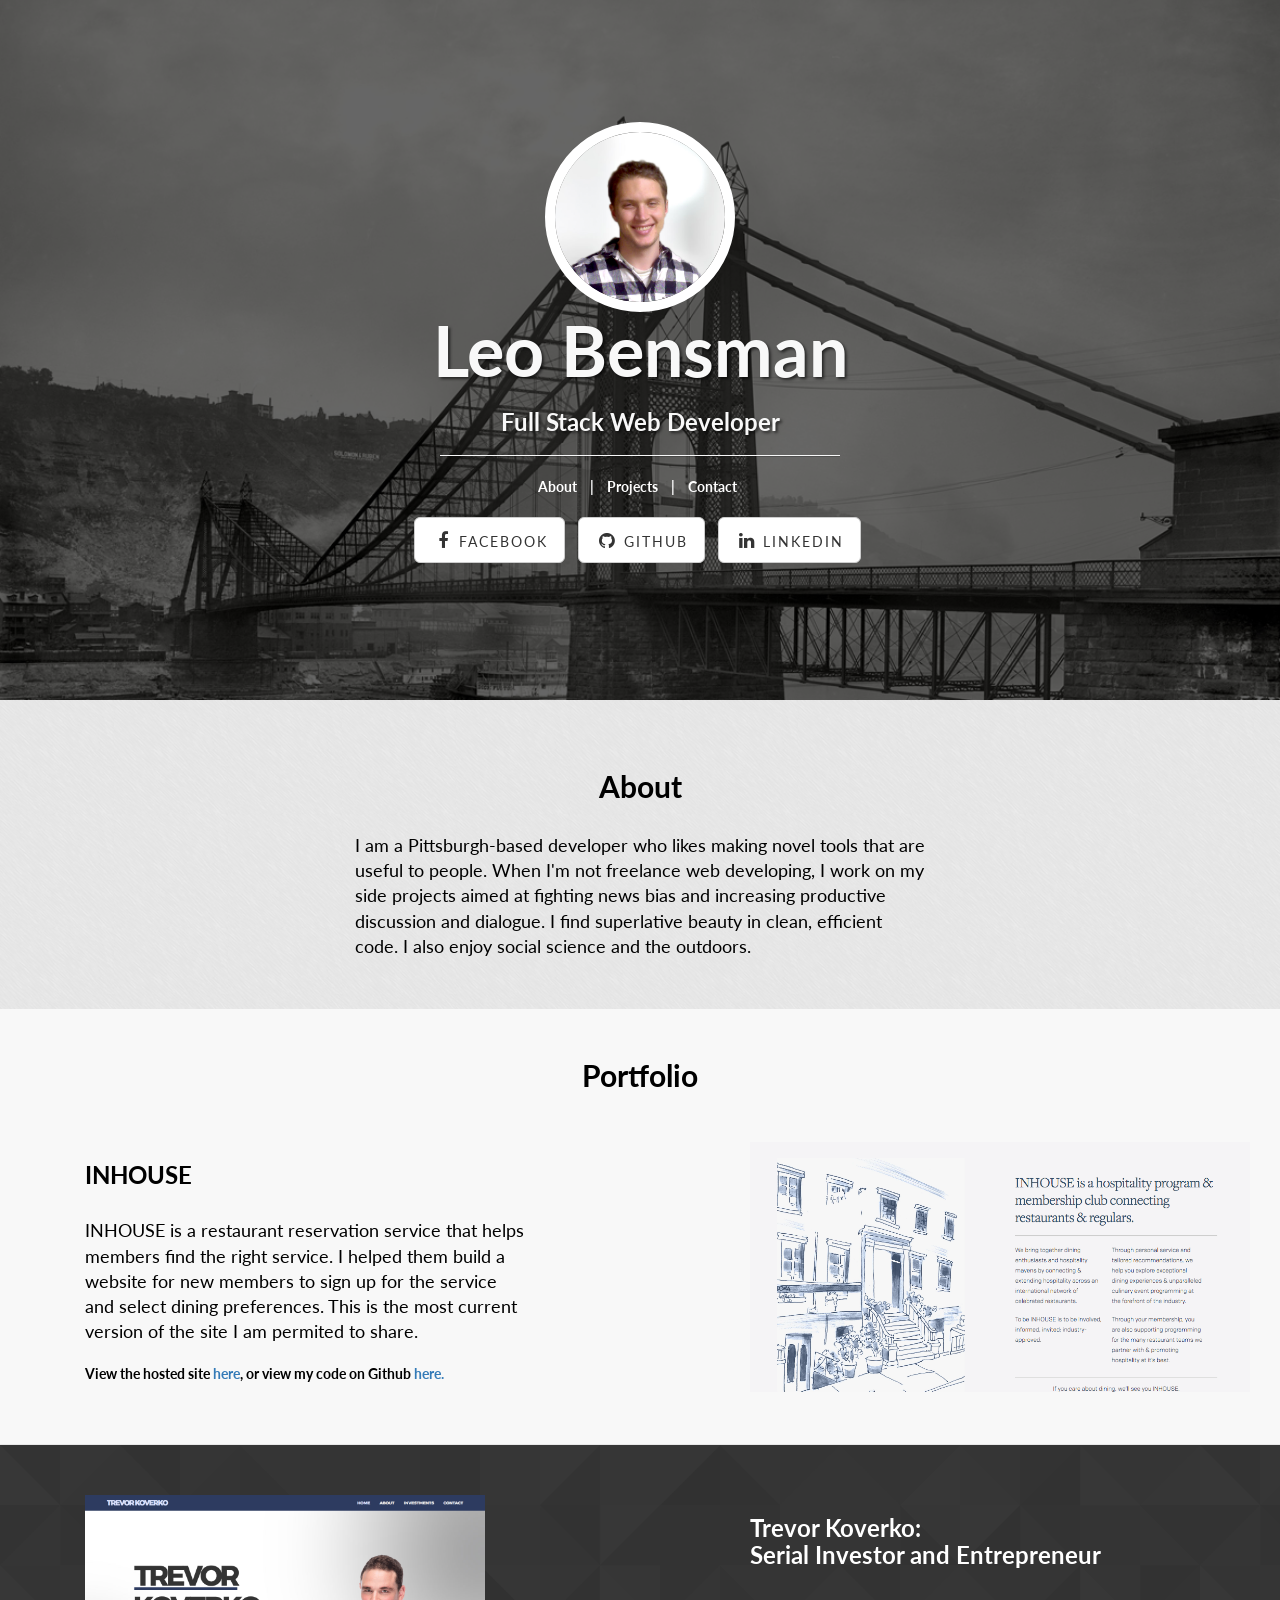
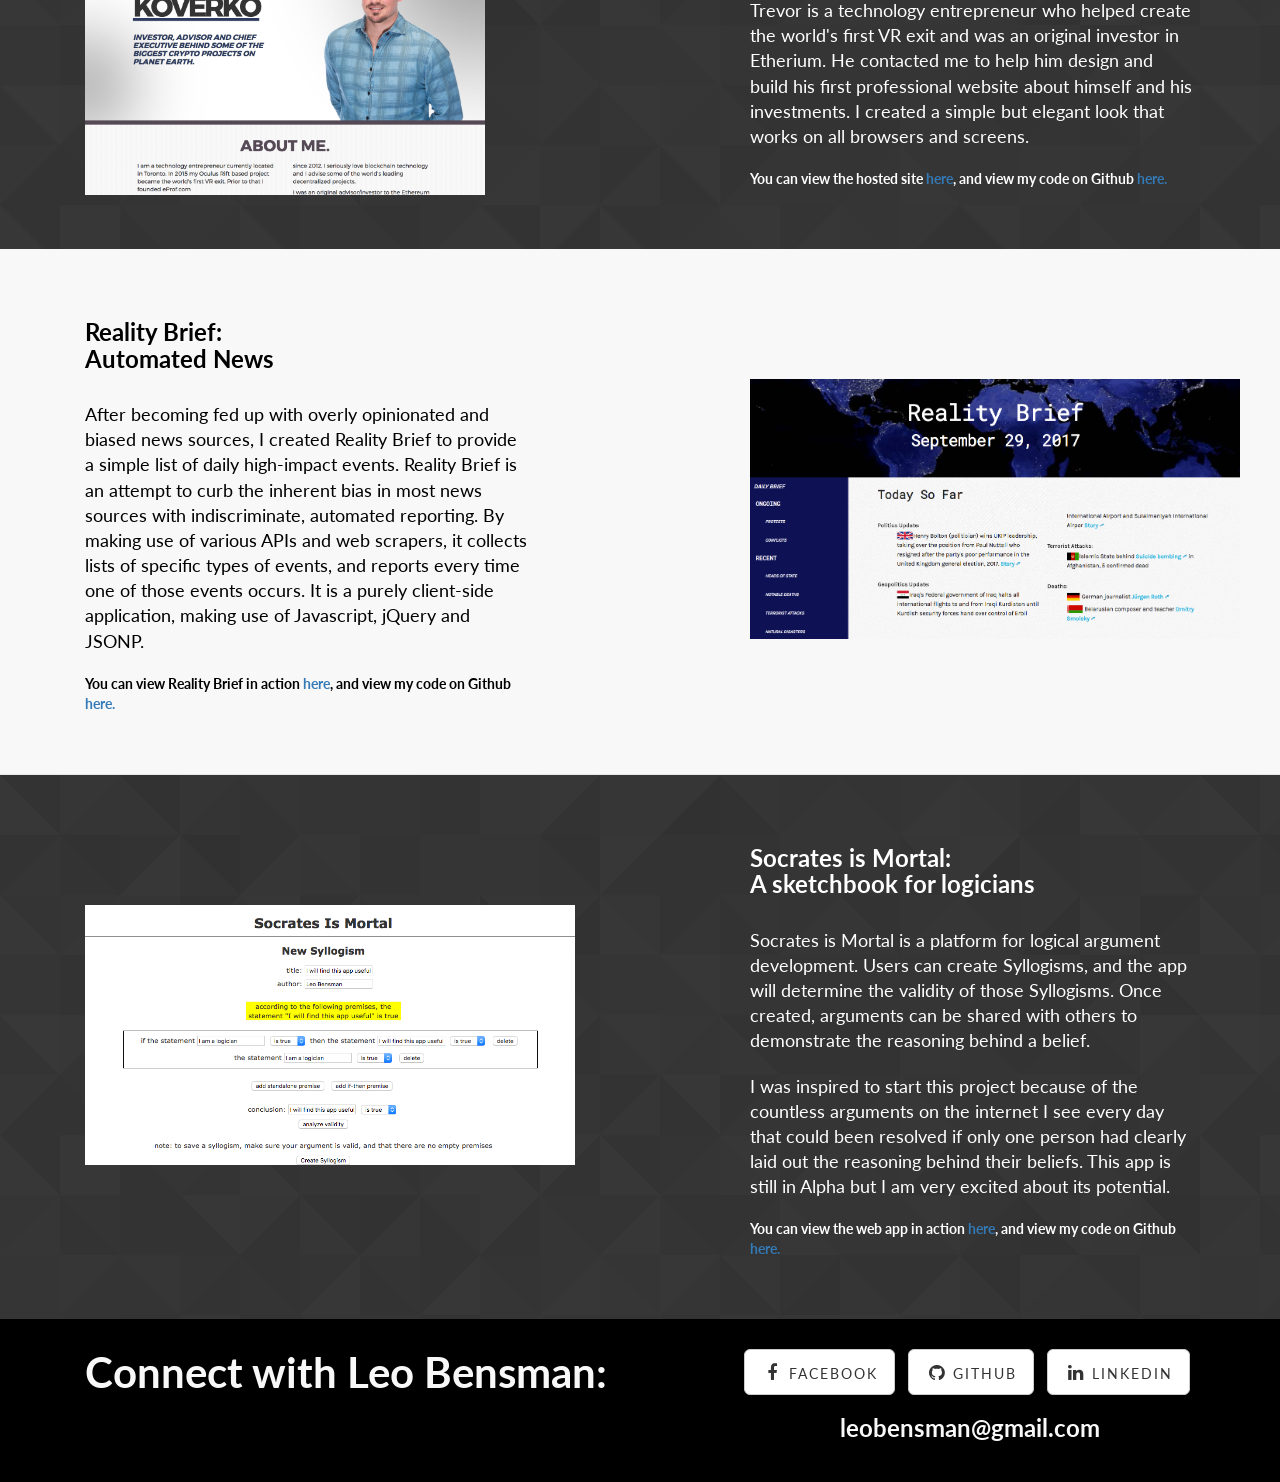
<file: index.html>
<!DOCTYPE html>
<html lang="en">

<head>

    <meta charset="utf-8">
    <meta http-equiv="X-UA-Compatible" content="IE=edge">
    <meta name="viewport" content="width=device-width, initial-scale=1">
    <meta name="description" content="">
    <meta name="author" content="">

    <title>Leo Bensman</title>

    <!-- CSS Recet -->
    <link href="css/reset.min.css" rel="stylesheet">

    <!-- Bootstrap Core CSS -->
    <link href="css/bootstrap.min.css" rel="stylesheet">

    <!-- Custom CSS -->
    <link href="css/landing-page.css" rel="stylesheet">

    <!-- Custom Fonts -->
    <link href="font-awesome/css/font-awesome.min.css" rel="stylesheet" type="text/css">
    <link href="https://fonts.googleapis.com/css?family=Lato:300,400,700,300italic,400italic,700italic" rel="stylesheet" type="text/css">

    <!-- HTML5 Shim and Respond.js IE8 support of HTML5 elements and media queries -->
    <!-- WARNING: Respond.js doesn't work if you view the page via file:// -->
    <!--[if lt IE 9]>
        <script src="https://oss.maxcdn.com/libs/html5shiv/3.7.0/html5shiv.js"></script>
        <script src="https://oss.maxcdn.com/libs/respond.js/1.4.2/respond.min.js"></script>
    <![endif]-->

</head>

<body>

    <!-- Header -->
    <div class="background-image"></div>
    <div class="intro-header">
        <div class="container">

            <div class="row">
                <div class="col-lg-12">
                    <div class="intro-message">
                        <img id='profile' src="img/profile.png">
                        <h1>Leo Bensman</h1>
                        <h3>Full Stack Web Developer</h3>
                        <hr class="intro-divider">
                        <ul class="list-inline">
                            <li>
                                <a href="#about">About</a>
                            </li>
                            <li class="footer-menu-divider">|</li>
                            <li>
                                <a href="#projects">Projects</a>
                            </li>
                            <!-- <li class="footer-menu-divider">|</li> -->
                            <!-- <li> -->
                                <!-- <a href="#samples">Code Samples</a> -->
                            <!-- </li> -->
                            <!-- <li class="footer-menu-divider">|</li>                        
                                <a target="_blank" href="./leobensman_resume.pdf">Resumé</a>
                            </li> -->
                            <li class="footer-menu-divider">|</li> 
                            <li>                       
                                <a href="#contact">Contact</a>
                            </li>
                        </ul>
                        <ul class="list-inline intro-social-buttons">
                            <li>
                                <a href="https://facebook.com/leobensman" class="btn btn-default btn-lg"><i class="fa fa-facebook fa-fw"></i> <span class="network-name">Facebook</span></a>
                            </li>
                            <li>
                                <a href="https://github.com/LeoPCI" class="btn btn-default btn-lg"><i class="fa fa-github fa-fw"></i> <span class="network-name">Github</span></a>
                            </li>
                            <li>
                                <a href="https://www.linkedin.com/in/leo-bensman-19858359" class="btn btn-default btn-lg"><i class="fa fa-linkedin fa-fw"></i> <span class="network-name">Linkedin</span></a>
                            </li>
                        </ul>

                    </div>
                </div>
            </div>

        </div>
        <!-- /.container -->

    </div>
    <!-- /.intro-header -->

    <div id="paralax-spacing"></div>

    <!-- Page Content -->
    <div id="page-content">
    <a  name="about"></a>

    <div class="content-section-c">

        <div class="container about">
            <div class="row">
                    <h2 class="section-heading">About</h2>
                    <p class="lead">I am a Pittsburgh-based developer who likes making novel tools that are useful to people. When I'm not freelance web developing, I work on my side projects aimed at fighting news bias and increasing productive discussion and dialogue. I find superlative beauty in clean, efficient code. I also enjoy social science and the outdoors.</p>
            </div>

        </div>
        <!-- /.container -->

    </div>
    <!-- /#about -->

    <div id="project-header"><h2 class="section-heading">Portfolio</h2></div>

	<a  name="projects"></a>

<!--     <div class="content-section-a">

        <div class="container">

            <div class="row">
                <div class="col-lg-5 col-sm-6">
                    <div class="clearfix"></div>
                    <h3 class="section-heading">Double Trouble</h3>
                    <p class="lead">This rails eCommerce site approached me about a complete redesign in April 2017. The owner had just opened her Panama-based clothing line and bare-bones online store, and needed a design to match the style of her brand. I implemented a new modern look, added several organizational and sorting options, and helped make the site mobile-friendly. <p>You can view the site <a target="_blank" href="http://shopdoubletrouble.com/">here.</a></p>
                </div>
                <div class="col-lg-5 col-lg-offset-2 col-sm-6">
                        <div class="webpiece" id="doubletrouble">
                        <div class="clickme">
                            <a target="_blank" href="http://shopdoubletrouble.com/"><div class="fullclick">visit website</div></a>
                        </div>
                    </div>
                </div>
            </div>

        </div> -->
        <!-- /.container -->

    <!-- </div> -->
    <!-- /.content-section-a -->

   <div class="content-section-a">

        <div class="container">
            <div class="row">
                <div class="col-lg-5 col-sm-6">
                    <h3 class="section-heading">INHOUSE</h3>
                    <p class="lead">INHOUSE is a restaurant reservation service that helps members find the right service. I helped them build a website for new members to sign up for the service and select dining preferences. This is the most current version of the site I am permited to share. <p> View the hosted site <a target="_blank" href="https://leopci.github.io/INHOUSE/">here</a>, or view my code on Github <a target="_blank" href="https://github.com/LeoPCI/INHOUSE">here.</a></p>
                </div>
                <div class="col-lg-5 col-lg-offset-2 col-sm-6">
                    <!-- <img class="img-responsive" src="img/news_machine.png" alt="">-->
                    <div class="webpiece" id="inhouse">
                        <div class="clickme">
                            <a target="_blank" href="https://leopci.github.io/INHOUSE/"><div class="rightclick">visit website</div></a><a target="_blank" href="https://github.com/LeoPCI/INHOUSE"><div class="leftclick">view code on Github</div></a>
                        </div>
                    </div>
                </div>
            </div>

        </div>
        <!-- /.container -->

    </div>
    <!-- /.content-section-a -->

    <div class="content-section-b">

        <div class="container">

            <div class="row">
                <div class="col-lg-5 col-lg-offset-1 col-sm-push-6  col-sm-6">
                    <div class="clearfix"></div>
                    <h3 class="section-heading">Trevor Koverko:<br>Serial Investor and Entrepreneur</h3>
                    <p class="lead">Trevor is a technology entrepreneur who helped create the world's first VR exit and was an original investor in Etherium. He contacted me to help him design and build his first professional website about himself and his investments. I created a simple but elegant look that works on all browsers and screens.</p> <p> You can view the hosted site <a target="_blank" href="https://leopci.github.io/Trevor_Koverko/">here</a>, and view my code on Github <a target="_blank" href="https://github.com/LeoPCI/socratesismortal/">here.</a></p> 
                </div>
                <div class="col-lg-5 col-sm-pull-6  col-sm-6">
                    <!-- <img class="img-responsive" src="img/SocratesIsMortal.png" alt=""> -->
                    <div class="webpiece" id="trevor">
                        <div class="clickme">
                            <a target="_blank" href="https://leopci.github.io/Trevor_Koverko/"><div class="rightclick">visit website</div></a><a target="_blank" href="https://github.com/LeoPCI/Trevor_Koverko/"><div class="leftclick">view code on Github</div></a>
                        </div>
                    </div>
                </div>

            </div>
            <!-- /.container -->

        </div>
    </div>

    <!-- /.content-section-b -->


    <div class="content-section-a">

        <div class="container">
            <div class="row">
                <div class="col-lg-5 col-sm-6">
                    <h3 class="section-heading">Reality Brief:<br>Automated News</h3>
                    <p class="lead">After becoming fed up with overly opinionated and biased news sources, I created Reality Brief to provide a simple list of daily high-impact events. Reality Brief is an attempt to curb the inherent bias in most news sources with indiscriminate, automated reporting. By making use of various APIs and web scrapers, it collects lists of specific types of events, and reports every time one of those events occurs. It is a purely client-side application, making use of Javascript, jQuery and JSONP. <p> You can view Reality Brief in action <a target="_blank" href="http://www.realitybrief.com">here</a>, and view my code on Github <a target="_blank" href="https://github.com/LeoPCI/news_machine/">here.</a></p>
                </div>
                <div class="col-lg-5 col-lg-offset-2 col-sm-6">
                    <!-- <img class="img-responsive" src="img/news_machine.png" alt="">-->
                    <div class="webpiece" id="news">
                        <div class="clickme">
                            <a target="_blank" href="http://www.realitybrief.com"><div class="rightclick">visit website</div></a><a target="_blank" href="https://github.com/LeoPCI/news_machine/"><div class="leftclick">view code on Github</div></a>
                        </div>
                    </div>
                </div>
            </div>

        </div>
        <!-- /.container -->

    </div>
    <!-- /.content-section-a -->

    <div class="content-section-b">

        <div class="container">

            <div class="row">
                <div class="col-lg-5 col-lg-offset-1 col-sm-push-6  col-sm-6">
                    <div class="clearfix"></div>
                    <h3 class="section-heading">Socrates is Mortal:<br>A sketchbook for logicians</h3>
                    <p class="lead">Socrates is Mortal is a platform for logical argument development. Users can create Syllogisms, and the app will determine the validity of those Syllogisms. Once created, arguments can be shared with others to demonstrate the reasoning behind a belief. </p><p class="lead">I was inspired to start this project because of the countless arguments on the internet I see every day that could been resolved if only one person had clearly laid out the reasoning behind their beliefs. This app is still in Alpha but I am very excited about its potential. <p> You can view the web app in action <a target="_blank" href="http://www.socratesismortal.com">here</a>, and view my code on Github <a target="_blank" href="https://github.com/LeoPCI/socratesismortal/">here.</a></p> 
                </div>
                <div class="col-lg-5 col-sm-pull-6  col-sm-6">
                    <!-- <img class="img-responsive" src="img/SocratesIsMortal.png" alt=""> -->
                    <div class="webpiece" id="socrates">
                        <div class="clickme">
                            <a target="_blank" href="http://www.socratesismortal.com"><div class="rightclick">visit website</div></a><a target="_blank" href="https://github.com/LeoPCI/socratesismortal"><div class="leftclick">view code on Github</div></a>
                        </div>
                    </div>
                </div>

            </div>
        <!-- /.container -->

    </div>
    </div>



    <!-- /.content-section-b -->

    <!-- <a  name="samples"></a> -->

    <!-- <div class="content-section-c"> -->

        <!-- <div class="container extra"> -->
<!-- 
                <h2 class="section-heading">Mini Projects</h2>
                <div class="row">

                <div class="col-lg-5 col-lg-offset-2 col-sm-6" id="sample">
                    <p>Conway's Game of Life<br>
                        <a target="_blank" href="https://leopci.github.io/Conways-Game-of-Life/">URL</a><br>
                        <a target="_blank" href="https://github.com/LeoPCI/Conways-Game-of-Life">Github</a>
                    </p>
                    <p>Hangman<br>
                        <a target="_blank" href="https://hangmanwithsinatra.herokuapp.com/">URL</a><br>
                        <a target="_blank" href="https://github.com/LeoPCI/hangman">Github</a>
                    </p>
                </div>
                <div class="col-lg-5 col-sm-6" id="sample">
                    <img class="img-responsive" src="img/conway.png" alt=""><br>
                    <img class="img-responsive" src="img/hangman.png" alt=""><br> 
                </div>
                <div class="col-lg-5 col-lg-offset-2 col-sm-6" id="sample">
                    <p>Sample Webstore<br>
                        <a target="_blank" href="https://leopci.github.io/qlik_store_frontpage/">URL</a><br>
                        <a target="_blank" href="https://github.com/LeoPCI/qlik_store_frontpage">Github</a>
                    </p>
                    <p>Caesar Cypher: <br>low-quality encryption<br>
                        <a target="_blank" href="https://caesarcypher.herokuapp.com/">URL</a><br>
                        <a target="_blank" href="https://github.com/LeoPCI/caesar_cypher_with_sinatra">Github</a>
                    </p>
                </div>
                <div class="col-lg-5 col-sm-6" id="sample">
                    <img class="img-responsive" src="img/webstore.png"><br>
                    <img class="img-responsive" src="img/cypher.png">
                </div>
                </div>
            </div>

            </div> -->

       <!--  </div> -->
        <!-- /.container -->

    <!-- /.content-section-a -->


	<a  name="contact"></a>
    <div class="banner">

        <div class="container">

            <div class="row">
                <div class="col-lg-6">
                    <h2>Connect with Leo Bensman:</h2>
                </div>
                <div class="col-lg-6">
                    <ul class="list-inline banner-social-buttons">
                        <li>
                            <a href="https://facebook.com/leobensman" class="btn btn-default btn-lg"><i class="fa fa-facebook fa-fw"></i> <span class="network-name">Facebook</span></a>
                        </li>
                        <li>
                            <a href="https://github.com/LeoPCI" class="btn btn-default btn-lg"><i class="fa fa-github fa-fw"></i> <span class="network-name">Github</span></a>
                        </li>
                        <li>
                            <a href="https://www.linkedin.com/in/leo-bensman-19858359" class="btn btn-default btn-lg"><i class="fa fa-linkedin fa-fw"></i> <span class="network-name">Linkedin</span></a>
                        </li>
                    </ul>
                </div>
            <h3>leobensman@gmail.com</h3>
            </div>

        </div>
        <!-- /.container -->

    </div>

    </div> 
    <!-- /#page-content -->
    
    <!-- /.banner -->

    <!-- jQuery -->
    <script src="js/jquery.js"></script>

    <!-- Bootstrap Core JavaScript -->
    <script src="js/bootstrap.min.js"></script>
    <!-- Custom Javascript -->
    <script src="js/custom.js"></script>

</body>

</html>
</file>
<file: css/landing-page.css>
/*
 * Start Bootstrap - Landing Page (http://startbootstrap.com/)
 * Copyright 2013-2016 Start Bootstrap
 * Licensed under MIT (https://github.com/BlackrockDigital/startbootstrap/blob/gh-pages/LICENSE)
 */

 /*preinstalled*/

body,
html {
    width: 100%;
    height: 100%;
}

body,
h1,
h2,
h3,
h4,
h5,
h6 {
    font-family: "Lato","Helvetica Neue",Helvetica,Arial,sans-serif;
    font-weight: 700;
}

.topnav {
    font-size: 14px; 
}

.lead {
    font-size: 18px;
    font-weight: 400;
    text-align: left;
}

.about .lead {
    width: 50%;
    margin: auto;
}

.intro-header {
    /*padding-top: 50px;*/ /* If you're making other pages, make sure there is 50px of padding to make sure the navbar doesn't overlap content! */
    text-align: center;
    color: #f8f8f8;
    left: 0;
}

.background-image {
    position: fixed;
    width: 100%;
    height: 100%;
    background: url(../background.jpg) no-repeat center center;
    background-size: cover;
    -webkit-filter: brightness(.4)
}

.intro-message {
    position: relative;
    padding-top: 20%;
    padding-bottom: 20%;
}

.intro-message > h1 {
    margin: 0;
    text-shadow: 2px 2px 3px rgba(0,0,0,0.6);
    font-size: 5em;
}

.intro-divider {
    width: 400px;
    border-top: 1px solid #f8f8f8;
    border-bottom: 1px solid rgba(0,0,0,0.2);
}

.intro-message > h3 {
    text-shadow: 2px 2px 3px rgba(0,0,0,0.6);
}

@media(max-width:767px) {
    .intro-message {
        padding-bottom: 15%;
    }

    .intro-message > h1 {
        font-size: 3em;
    }

    ul.intro-social-buttons > li {
        display: block;
        margin-bottom: 20px;
        padding: 0;
    }

    ul.intro-social-buttons > li:last-child {
        margin-bottom: 0;
    }

    .intro-divider {
        width: 100%;
    }
}

.network-name {
    text-transform: uppercase;
    font-size: 14px;
    font-weight: 400;
    letter-spacing: 2px;
}

.content-section-a {
    padding: 50px 0;
    background-color: #f8f8f8;
    position: relative;
    color: black;
}

.content-section-b {
    padding: 50px 0;
    border-top: 1px solid #e7e7e7;
    /*border-bottom: 1px solid #e7e7e7;*/
    background:url(../img/footer_lodyas.png);
    color: white;
    position: relative;
}

.section-heading {
    margin-bottom: 30px;
}

.section-heading-spacer {
    float: left;
    width: 200px;
    border-top: 3px solid #e7e7e7;
}

.banner {
    padding: 30px 0;
    color: #f8f8f8;
    /*background: rgba(0,0,0,0.7);*/
    background-color: black;
    background-size: cover;
    position: relative;
    /*top: 90;*/
    /*background:url(../img/footer_lodyas.png);*/
}

.banner h2 {
    margin: 0;
    text-shadow: 2px 2px 3px rgba(0,0,0,0.6);
    font-size: 3em;
}

.banner h3 {
    float: right;
    margin-right: 110px;
}

.banner ul {
    margin-bottom: 0;
}

.banner-social-buttons {
    float: right;
    margin-top: 0;
}

@media(max-width:1199px) {
    ul.banner-social-buttons {
        float: left;
        margin-top: 15px;
    }
}

@media(max-width:767px) {
    .banner h2 {
        margin: 0;
        text-shadow: 2px 2px 3px rgba(0,0,0,0.6);
        font-size: 3em;
    }

    ul.banner-social-buttons > li {
        display: block;
        margin-bottom: 20px;
        padding: 0;
    }

    ul.banner-social-buttons > li:last-child {
        margin-bottom: 0;
    }
}

footer {
    padding: 50px 0;
    background-color: #f8f8f8;
    position: relative;
}

p.copyright {
    margin: 15px 0 0;
}


/*custom*/

/*.extra div {
    border: 4px solid white;
    float: left;
    max-width: 400px;
    display: inline-block;
}*/

#sample {
    position: relative;
    float: left;
    width: auto;
}

#sample img {
    height: 80px;
}

#sample p {
    padding-bottom: 30px;
    text-align: left;
}

a {
    padding-top: 10px;
}

/*parallax*/
#page-content {
    position: relative;
}

.intro-header {
    position: absolute;
    width: 100%;
    top: -120px;
}

#paralax-spacing {
    height: 700px;
    width: 1px;
}

/*Image Hover*/
.webpiece {
    height: 260px;
    width: 490px;
    margin-top: 80px;
}

.clickme {
    width: 100%;
    height: 100%;
    display: none;
}

.leftclick, .rightclick, .fullclick {
    display: inline-block;
    width: 50%;
    height: 100%;
    text-align: center;
    line-height: 250px;
    color: rgba(255,255,255,.6);
    font-size: 1.4em;
}

.leftclick {
    background-color: rgba(0,0,0,0.2);;
}

.rightclick {
    background-color: rgba(0,0,0,.2);
}

.fullclick {
    width: 100%;
    line-height: 300px;
    background-color: rgba(0,0,0,.2);;
}

/*specific image previews*/
#news {
    background: url(../img/realitybrief.png);
    background-size: 100%;
}

#socrates {
    background: url(../img/SocratesIsMortal.png);
    background-size: 100%;
}

#doubletrouble {
    background: url(../img/doubletrouble.png);
    background-size: 100%;
    height: 300px;
    width: 400px;
    margin-top: 0px;
}

#trevor {
    background: url(../img/trevor.png);
    background-size: 100%;
    height: 300px;
    width: 400px;
    margin-top: 0px;
}

#inhouse {
    background: url(../img/inhouse.png);
    background-size: 100%;
    height: 250px;
    width: 500px;
    margin-top: 0px;
}

/*#midwife {
    background: url(../img/berkshire_midwifery.png);
    background-size: 100%;
}*/

/*profile image*/
#profile {
    width: 190px;
    border-radius: 150px;
    margin-top: 20px;
    border: 10px solid white;
}

/*about me*/
.content-section-c {
    padding: 50px 0;
    background: url(../img/brushed.png);
    position: relative;
    color: black;
    text-align: center;
}

/*not footer*/
#notfooter {
    text-align: center;
    padding: 10px;
    margin: 0px;
}

/*navigation*/
ul a {
    color: white;
}

ul {
    margin-bottom: 20px;
}

ul a:hover {
    color: white;
}

/*project header*/
#project-header {
    width: 100%;
    text-align: center;
    padding-top: 50px;
    color: black;
    background-color: #f8f8f8;
}

#project-header .section-heading {
    margin: 0;
}

.row {
    margin: 0;
}
</file>
